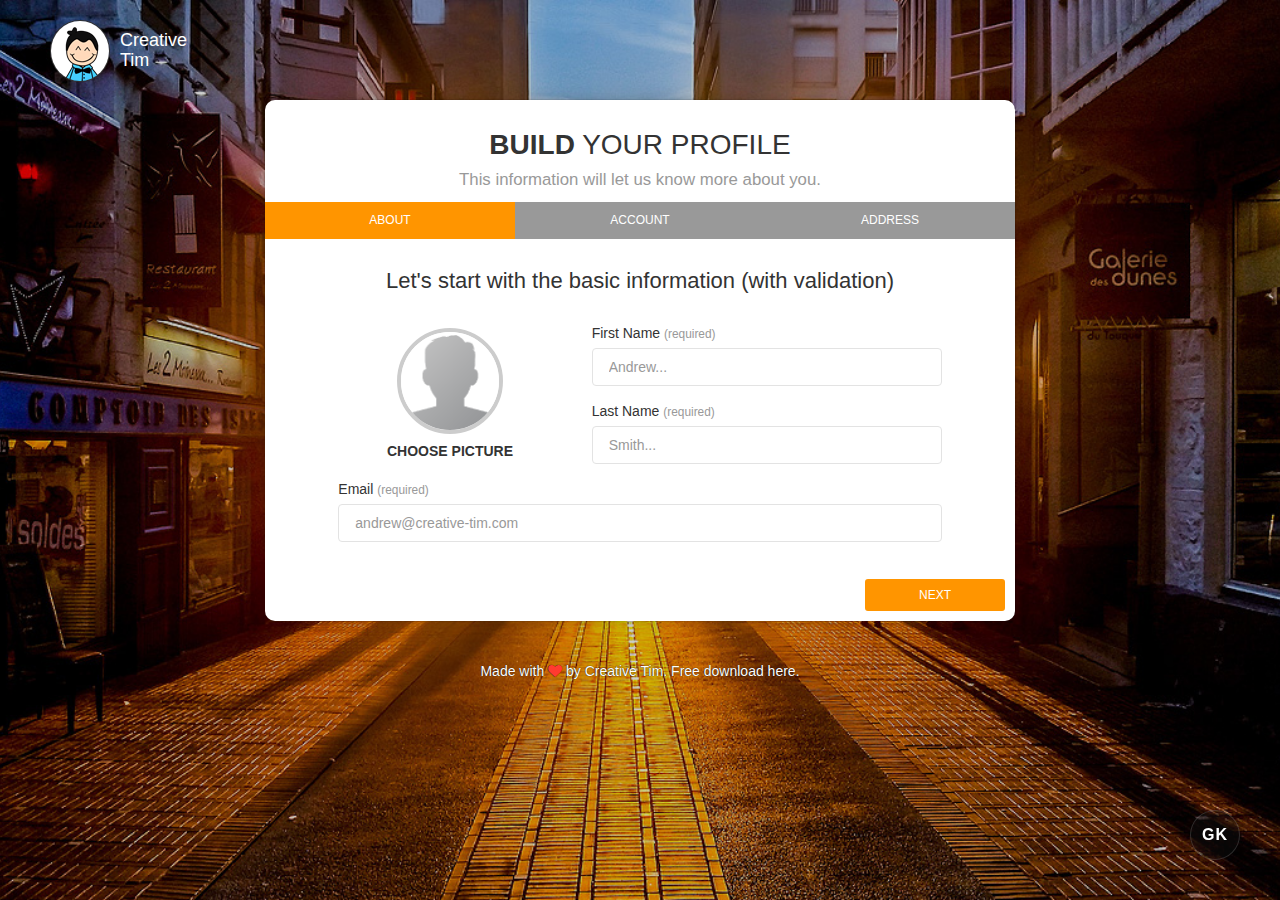
<file: public/bootstrap-wizard/index.html>
<!doctype html>
<html lang="en">
<head>
	<meta charset="utf-8" />
	<link rel="apple-touch-icon" sizes="76x76" href="assets/img/apple-icon.png">
	<link rel="icon" type="image/png" href="assets/img/favicon.png">
	<meta http-equiv="X-UA-Compatible" content="IE=edge,chrome=1" />
	<title>Get Shit Done Bootstrap Wizard by Creative Tim</title>

	<meta content='width=device-width, initial-scale=1.0, maximum-scale=1.0, user-scalable=0' name='viewport' />
    <meta name="viewport" content="width=device-width" />

	<!--     Fonts and icons     -->
    <link href="http://netdna.bootstrapcdn.com/font-awesome/4.4.0/css/font-awesome.css" rel="stylesheet">

	<!-- CSS Files -->
    <link href="assets/css/bootstrap.min.css" rel="stylesheet" />
	<link href="assets/css/gsdk-bootstrap-wizard.css" rel="stylesheet" />

	<!-- CSS Just for demo purpose, don't include it in your project -->
	<link href="assets/css/demo.css" rel="stylesheet" />
</head>

<body>
<div class="image-container set-full-height" style="background-image: url('assets/img/wizard.jpg')">
    <!--   Creative Tim Branding   -->
    <a href="http://creative-tim.com">
         <div class="logo-container">
            <div class="logo">
                <img src="assets/img/new_logo.png">
            </div>
            <div class="brand">
                Creative Tim
            </div>
        </div>
    </a>

	<!--  Made With Get Shit Done Kit  -->
		<a href="http://demos.creative-tim.com/get-shit-done/index.html?ref=get-shit-done-bootstrap-wizard" class="made-with-mk">
			<div class="brand">GK</div>
			<div class="made-with">Made with <strong>GSDK</strong></div>
		</a>

    <!--   Big container   -->
    <div class="container">
        <div class="row">
        <div class="col-sm-8 col-sm-offset-2">

            <!--      Wizard container        -->
            <div class="wizard-container">

                <div class="card wizard-card" data-color="orange" id="wizardProfile">
                    <form action="" method="">
                <!--        You can switch ' data-color="orange" '  with one of the next bright colors: "blue", "green", "orange", "red"          -->

                    	<div class="wizard-header">
                        	<h3>
                        	   <b>BUILD</b> YOUR PROFILE <br>
                        	   <small>This information will let us know more about you.</small>
                        	</h3>
                    	</div>

						<div class="wizard-navigation">
							<ul>
	                            <li><a href="#about" data-toggle="tab">About</a></li>
	                            <li><a href="#account" data-toggle="tab">Account</a></li>
	                            <li><a href="#address" data-toggle="tab">Address</a></li>
	                        </ul>

						</div>

                        <div class="tab-content">
                            <div class="tab-pane" id="about">
                              <div class="row">
                                  <h4 class="info-text"> Let's start with the basic information (with validation)</h4>
                                  <div class="col-sm-4 col-sm-offset-1">
                                     <div class="picture-container">
                                          <div class="picture">
                                              <img src="assets/img/default-avatar.png" class="picture-src" id="wizardPicturePreview" title=""/>
                                              <input type="file" id="wizard-picture">
                                          </div>
                                          <h6>Choose Picture</h6>
                                      </div>
                                  </div>
                                  <div class="col-sm-6">
                                      <div class="form-group">
                                        <label>First Name <small>(required)</small></label>
                                        <input name="firstname" type="text" class="form-control" placeholder="Andrew...">
                                      </div>
                                      <div class="form-group">
                                        <label>Last Name <small>(required)</small></label>
                                        <input name="lastname" type="text" class="form-control" placeholder="Smith...">
                                      </div>
                                  </div>
                                  <div class="col-sm-10 col-sm-offset-1">
                                      <div class="form-group">
                                          <label>Email <small>(required)</small></label>
                                          <input name="email" type="email" class="form-control" placeholder="andrew@creative-tim.com">
                                      </div>
                                  </div>
                              </div>
                            </div>
                            <div class="tab-pane" id="account">
                                <h4 class="info-text"> What are you doing? (checkboxes) </h4>
                                <div class="row">

                                    <div class="col-sm-10 col-sm-offset-1">
                                        <div class="col-sm-4">
                                            <div class="choice" data-toggle="wizard-checkbox">
                                                <input type="checkbox" name="jobb" value="Design">
                                                <div class="icon">
                                                    <i class="fa fa-pencil"></i>
                                                </div>
                                                <h6>Design</h6>
                                            </div>
                                        </div>
                                        <div class="col-sm-4">
                                            <div class="choice" data-toggle="wizard-checkbox">
                                                <input type="checkbox" name="jobb" value="Code">
                                                <div class="icon">
                                                    <i class="fa fa-terminal"></i>
                                                </div>
                                                <h6>Code</h6>
                                            </div>
                                        </div>
                                        <div class="col-sm-4">
                                            <div class="choice" data-toggle="wizard-checkbox">
                                                <input type="checkbox" name="jobb" value="Develop">
                                                <div class="icon">
                                                    <i class="fa fa-laptop"></i>
                                                </div>
                                                <h6>Develop</h6>
                                            </div>
                                        </div>
                                    </div>

                                </div>
                            </div>
                            <div class="tab-pane" id="address">
                                <div class="row">
                                    <div class="col-sm-12">
                                        <h4 class="info-text"> Are you living in a nice area? </h4>
                                    </div>
                                    <div class="col-sm-7 col-sm-offset-1">
                                         <div class="form-group">
                                            <label>Street Name</label>
                                            <input type="text" class="form-control" placeholder="5h Avenue">
                                          </div>
                                    </div>
                                    <div class="col-sm-3">
                                         <div class="form-group">
                                            <label>Street Number</label>
                                            <input type="text" class="form-control" placeholder="242">
                                          </div>
                                    </div>
                                    <div class="col-sm-5 col-sm-offset-1">
                                         <div class="form-group">
                                            <label>City</label>
                                            <input type="text" class="form-control" placeholder="New York...">
                                          </div>
                                    </div>
                                    <div class="col-sm-5">
                                         <div class="form-group">
                                            <label>Country</label><br>
                                             <select name="country" class="form-control">
                                                <option value="Afghanistan"> Afghanistan </option>
                                                <option value="Albania"> Albania </option>
                                                <option value="Algeria"> Algeria </option>
                                                <option value="American Samoa"> American Samoa </option>
                                                <option value="Andorra"> Andorra </option>
                                                <option value="Angola"> Angola </option>
                                                <option value="Anguilla"> Anguilla </option>
                                                <option value="Antarctica"> Antarctica </option>
                                                <option value="...">...</option>
                                            </select>
                                          </div>
                                    </div>
                                </div>
                            </div>
                        </div>
                        <div class="wizard-footer height-wizard">
                            <div class="pull-right">
                                <input type='button' class='btn btn-next btn-fill btn-warning btn-wd btn-sm' name='next' value='Next' />
                                <input type='button' class='btn btn-finish btn-fill btn-warning btn-wd btn-sm' name='finish' value='Finish' />

                            </div>

                            <div class="pull-left">
                                <input type='button' class='btn btn-previous btn-fill btn-default btn-wd btn-sm' name='previous' value='Previous' />
                            </div>
                            <div class="clearfix"></div>
                        </div>

                    </form>
                </div>
            </div> <!-- wizard container -->
        </div>
        </div><!-- end row -->
    </div> <!--  big container -->

    <div class="footer">
        <div class="container">
             Made with <i class="fa fa-heart heart"></i> by <a href="http://www.creative-tim.com">Creative Tim</a>. Free download <a href="http://www.creative-tim.com/product/bootstrap-wizard">here.</a>
        </div>
    </div>

</div>

</body>

	<!--   Core JS Files   -->
	<script src="assets/js/jquery-2.2.4.min.js" type="text/javascript"></script>
	<script src="assets/js/bootstrap.min.js" type="text/javascript"></script>
	<script src="assets/js/jquery.bootstrap.wizard.js" type="text/javascript"></script>

	<!--  Plugin for the Wizard -->
	<script src="assets/js/gsdk-bootstrap-wizard.js"></script>

	<!--  More information about jquery.validate here: http://jqueryvalidation.org/	 -->
	<script src="assets/js/jquery.validate.min.js"></script>

</html>
</file>
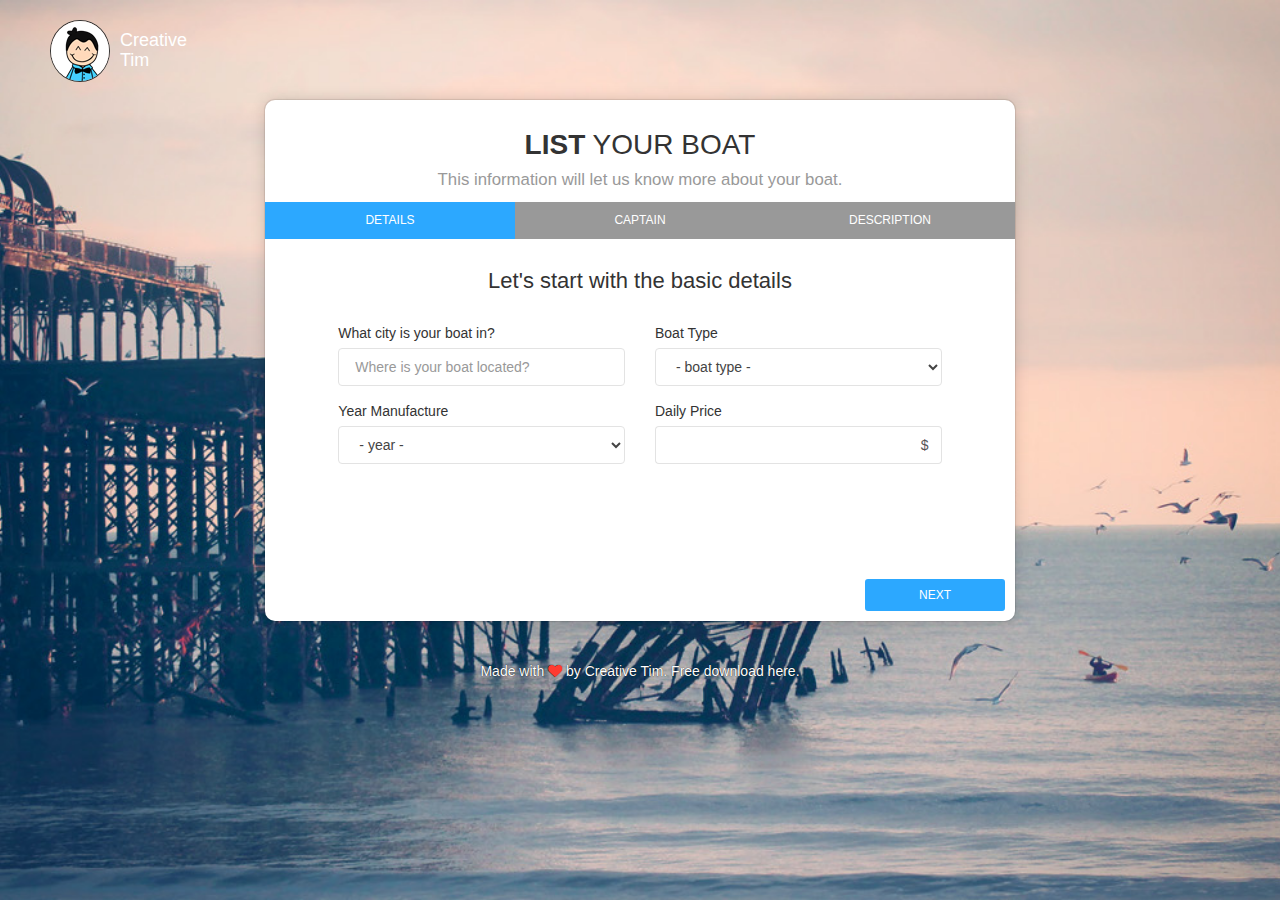
<file: public/bootstrap-wizard/wizard-list-boat.html>
<!doctype html>
<html lang="en">
<head>
	<meta charset="utf-8" />
	<link rel="apple-touch-icon" sizes="76x76" href="assets/img/apple-icon.png">
	<link rel="icon" type="image/png" href="assets/img/favicon.png">
	<meta http-equiv="X-UA-Compatible" content="IE=edge,chrome=1" />
	<title>Get Shit Done Bootstrap Wizard by Creative Tim</title>

	<meta content='width=device-width, initial-scale=1.0, maximum-scale=1.0, user-scalable=0' name='viewport' />
    <meta name="viewport" content="width=device-width" />

	<!--     Fonts and icons     -->
    <link href="http://netdna.bootstrapcdn.com/font-awesome/4.4.0/css/font-awesome.css" rel="stylesheet">

	<!-- CSS Files -->
    <link href="assets/css/bootstrap.min.css" rel="stylesheet" />
	<link href="assets/css/gsdk-bootstrap-wizard.css" rel="stylesheet" />

	<!-- CSS Just for demo purpose, don't include it in your project -->
	<link href="assets/css/demo.css" rel="stylesheet" />

</head>

<body>
<div class="image-container set-full-height" style="background-image: url('assets/img/wizard-boat.jpg')">
    <!--   Creative Tim Branding   -->
    <a href="http://creative-tim.com">
         <div class="logo-container">
            <div class="logo">
                <img src="assets/img/new_logo.png">
            </div>
            <div class="brand">
                Creative Tim
            </div>
        </div>
    </a>

    <!--   Big container   -->
    <div class="container">
        <div class="row">
        <div class="col-sm-8 col-sm-offset-2">

            <!--      Wizard container        -->
            <div class="wizard-container">
                <div class="card wizard-card" data-color="azzure" id="wizard">
                    <form action="" method="">
                <!--        You can switch ' data-color="azzure" '  with one of the next bright colors: "blue", "green", "orange", "red"          -->

                    	<div class="wizard-header">
                        	<h3>
                        	   <b>LIST</b> YOUR BOAT <br>
                        	   <small>This information will let us know more about your boat.</small>
                        	</h3>
                    	</div>
						<div class="wizard-navigation">
							<ul>
	                            <li><a href="#details" data-toggle="tab">Details</a></li>
	                            <li><a href="#captain" data-toggle="tab">Captain</a></li>
	                            <li><a href="#description" data-toggle="tab">Description</a></li>
	                        </ul>
						</div>
                        <div class="tab-content">
                            <div class="tab-pane" id="details">
                              <div class="row">
                                  <div class="col-sm-12">
                                    <h4 class="info-text"> Let's start with the basic details</h4>
                                  </div>
                                  <div class="col-sm-5 col-sm-offset-1">
                                      <div class="form-group">
                                        <label>What city is your boat in?</label>
                                        <input type="text" class="form-control" id="exampleInputEmail1" placeholder="Where is your boat located?">
                                      </div>
                                  </div>
                                  <div class="col-sm-5">
                                      <div class="form-group">
                                        <label>Boat Type</label>
                                        <select class="form-control">
                                            <option disabled="" selected="">- boat type -</option>
                                            <option>Power</option>
                                            <option>Sail</option>
                                            <option>Paddle</option>
                                        </select>
                                      </div>
                                  </div>
                                  <div class="col-sm-5 col-sm-offset-1">
                                      <div class="form-group">
                                          <label>Year Manufacture</label>
                                          <select class="form-control">
                                            <option disabled="" selected="">- year -</option>
                                            <option>2008</option>
                                            <option>2009</option>
                                            <option>2010</option>
                                            <option>2011</option>
                                            <option>2012</option>
                                            <option>2013</option>
                                            <option>2014</option>
                                          </select>
                                      </div>
                                  </div>
                                  <div class="col-sm-5">
                                      <div class="form-group">
                                          <label>Daily Price</label>
                                          <div class="input-group">
                                              <input type="text" class="form-control">
                                              <span class="input-group-addon">$</span>
                                          </div>
                                      </div>
                                  </div>
                              </div>
                            </div>
                            <div class="tab-pane" id="captain">
                                <h4 class="info-text">Do you include a captain? </h4>
                                <div class="row">
                                    <div class="col-sm-10 col-sm-offset-1">
                                        <div class="col-sm-4 col-sm-offset-2">
                                            <div class="choice" data-toggle="wizard-radio" rel="tooltip" title="Renters you approve will be able to take this boat">
                                                <input type="radio" name="job" value="Design">
                                                <div class="icon">
                                                    <i class="fa fa-life-ring"></i>
                                                </div>
                                                <h6>No Captain</h6>
                                            </div>
                                        </div>
                                        <div class="col-sm-4">
                                            <div class="choice" data-toggle="wizard-radio" rel="tooltip" title="Select this option if you or a certified captain will be included.">
                                                <input type="radio" name="job" value="Code">
                                                <div class="icon">
                                                    <i class="fa fa-male"></i>
                                                </div>
                                                <h6>Includes Captain</h6>
                                            </div>
                                        </div>
                                    </div>
                                </div>
                            </div>
                            <div class="tab-pane" id="description">
                                <div class="row">
                                    <h4 class="info-text"> Drop us a small description </h4>
                                    <div class="col-sm-6 col-sm-offset-1">
                                         <div class="form-group">
                                            <label>Boat description</label>
                                            <textarea class="form-control" placeholder="" rows="9">
                                            </textarea>
                                          </div>
                                    </div>
                                    <div class="col-sm-4">
                                         <div class="form-group">
                                            <label>Example</label>
                                            <p class="description">"The boat really nice name is recognized as being a really awesome boat. We use it every sunday when we go fishing and we catch a lot. It has some kind of magic shield around it."</p>
                                          </div>
                                    </div>
                                </div>
                            </div>
                        </div>
                        <div class="wizard-footer">
                            	<div class="pull-right">
                                    <input type='button' class='btn btn-next btn-fill btn-info btn-wd btn-sm' name='next' value='Next' />
                                    <input type='button' class='btn btn-finish btn-fill btn-info btn-wd btn-sm' name='finish' value='Finish' />
                                </div>
                                <div class="pull-left">
                                    <input type='button' class='btn btn-previous btn-fill btn-default btn-wd btn-sm' name='previous' value='Previous' />
                                </div>
                                <div class="clearfix"></div>
                        </div>
                    </form>
                </div>
            </div> <!-- wizard container -->
        </div>
        </div> <!-- row -->
    </div> <!--  big container -->

    <div class="footer">
        <div class="container">
             Made with <i class="fa fa-heart heart"></i> by <a href="http://www.creative-tim.com">Creative Tim</a>. Free download <a href="http://www.creative-tim.com/product/bootstrap-wizard">here.</a>
        </div>
    </div>


</div>

</body>

	<!--   Core JS Files   -->
	<script src="assets/js/jquery-2.2.4.min.js" type="text/javascript"></script>
	<script src="assets/js/bootstrap.min.js" type="text/javascript"></script>
	<script src="assets/js/jquery.bootstrap.wizard.js" type="text/javascript"></script>

	<!--  Plugin for the Wizard -->
	<script src="assets/js/gsdk-bootstrap-wizard.js"></script>

	<!--  More information about jquery.validate here: http://jqueryvalidation.org/	 -->
	<script src="assets/js/jquery.validate.min.js"></script>

</html>
</file>
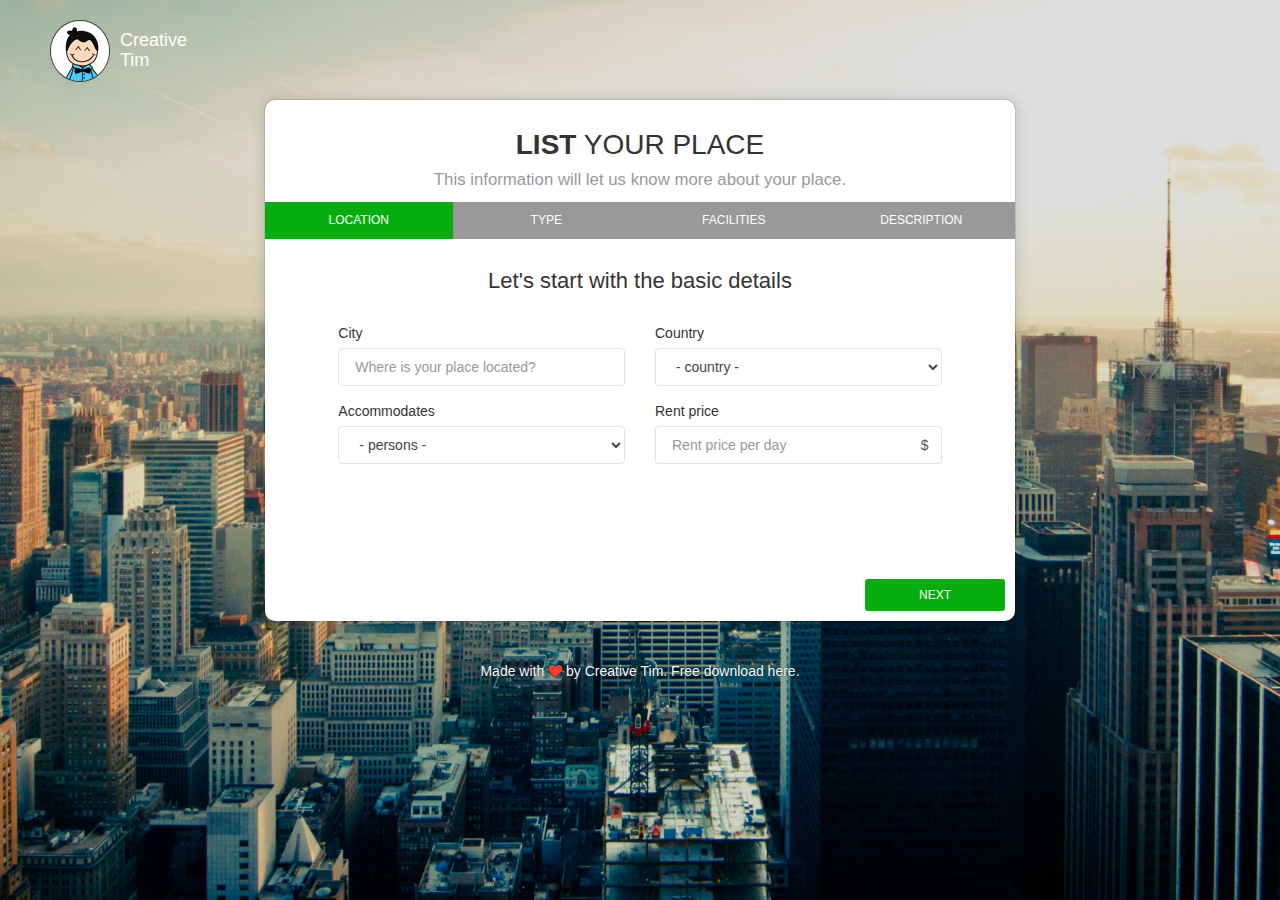
<file: public/bootstrap-wizard/wizard-list-place.html>
<!doctype html>
<html lang="en">
<head>
	<meta charset="utf-8" />
	<link rel="apple-touch-icon" sizes="76x76" href="assets/img/apple-icon.png">
	<link rel="icon" type="image/png" href="assets/img/favicon.png">
	<meta http-equiv="X-UA-Compatible" content="IE=edge,chrome=1" />
	<title>Get Shit Done Bootstrap Wizard by Creative Tim</title>

	<meta content='width=device-width, initial-scale=1.0, maximum-scale=1.0, user-scalable=0' name='viewport' />
    <meta name="viewport" content="width=device-width" />

	<!--     Fonts and icons     -->
	<link href="http://netdna.bootstrapcdn.com/font-awesome/4.4.0/css/font-awesome.css" rel="stylesheet">

	<!-- CSS Files -->
    <link href="assets/css/bootstrap.min.css" rel="stylesheet" />
	<link href="assets/css/gsdk-bootstrap-wizard.css" rel="stylesheet" />

	<!-- CSS Just for demo purpose, don't include it in your project -->
	<link href="assets/css/demo.css" rel="stylesheet" />

</head>

<body>
<div class="image-container set-full-height" style="background-image: url('assets/img/wizard-city.jpg')">
    <!--   Creative Tim Branding   -->
    <a href="http://creative-tim.com">
         <div class="logo-container">
            <div class="logo">
                <img src="assets/img/new_logo.png">
            </div>
            <div class="brand">
                Creative Tim
            </div>
        </div>
    </a>

    <!--   Big container   -->
    <div class="container">
        <div class="row">
        <div class="col-sm-8 col-sm-offset-2">

            <!--      Wizard container        -->
            <div class="wizard-container">
                <div class="card wizard-card" data-color="green" id="wizard">
                <form action="" method="">
                <!--        You can switch ' data-color="green" '  with one of the next bright colors: "blue", "green", "orange", "red"          -->

                    	<div class="wizard-header">
                        	<h3>
                        	   <b>LIST</b> YOUR PLACE <br>
                        	   <small>This information will let us know more about your place.</small>
                        	</h3>
                    	</div>
						<div class="wizard-navigation">
							<ul>
	                            <li><a href="#location" data-toggle="tab">Location</a></li>
	                            <li><a href="#type" data-toggle="tab">Type</a></li>
	                            <li><a href="#facilities" data-toggle="tab">Facilities</a></li>
	                            <li><a href="#description" data-toggle="tab">Description</a></li>
	                        </ul>
						</div>

                        <div class="tab-content">
                            <div class="tab-pane" id="location">
                              <div class="row">
                                  <div class="col-sm-12">
                                    <h4 class="info-text"> Let's start with the basic details</h4>
                                  </div>
                                  <div class="col-sm-5 col-sm-offset-1">
                                      <div class="form-group">
                                        <label>City</label>
                                        <input type="text" class="form-control" id="exampleInputEmail1" placeholder="Where is your place located?">
                                      </div>
                                  </div>
                                  <div class="col-sm-5">
                                       <div class="form-group">
                                            <label>Country</label><br>
                                             <select name="country" class="form-control">
                                                <option disabled="" selected="">- country -</option>
                                                <option value="Afghanistan"> Afghanistan </option>
                                                <option value="Albania"> Albania </option>
                                                <option value="Algeria"> Algeria </option>
                                                <option value="American Samoa"> American Samoa </option>
                                                <option value="Andorra"> Andorra </option>
                                                <option value="Angola"> Angola </option>
                                                <option value="Anguilla"> Anguilla </option>
                                                <option value="Antarctica"> Antarctica </option>
                                                <option value="...">...</option>
                                            </select>
                                          </div>
                                  </div>
                                  <div class="col-sm-5 col-sm-offset-1">
                                      <div class="form-group">
                                          <label>Accommodates</label>
                                          <select class="form-control">
                                            <option disabled="" selected="">- persons -</option>
                                            <option>1 Person</option>
                                            <option>2 Persons </option>
                                            <option>3 Persons</option>
                                            <option>4 Persons</option>
                                            <option>5 Persons</option>
                                            <option>6+ Persons</option>
                                          </select>
                                      </div>
                                  </div>
                                  <div class="col-sm-5">
                                      <div class="form-group">
                                          <label>Rent price</label>
                                          <div class="input-group">
                                              <input type="text" class="form-control" placeholder="Rent price per day">
                                              <span class="input-group-addon">$</span>
                                          </div>
                                      </div>
                                  </div>
                              </div>
                            </div>
                            <div class="tab-pane" id="type">
                                <h4 class="info-text">What type of location do you have? </h4>
                                <div class="row">
                                    <div class="col-sm-10 col-sm-offset-1">
                                        <div class="col-sm-4 col-sm-offset-2">
                                            <div class="choice" data-toggle="wizard-radio" rel="tooltip" title="Select this option if you have a house.">
                                                <input type="radio" name="type" value="House">
                                                <div class="icon">
                                                    <i class="fa fa-home"></i>
                                                </div>
                                                <h6>House</h6>
                                            </div>
                                        </div>
                                        <div class="col-sm-4">
                                            <div class="choice" data-toggle="wizard-radio" rel="tooltip" title="Select this option if you have an appartment">
                                                <input type="radio" name="type" value="Appartment">
                                                <div class="icon">
                                                    <i class="fa fa-building"></i>
                                                </div>
                                                <h6>Appartment</h6>
                                            </div>
                                        </div>

                                    </div>
                                </div>
                            </div>
                            <div class="tab-pane" id="facilities">
                                <h4 class="info-text">Tell us more about facilities. </h4>
                                <div class="row">
                                    <div class="col-sm-5 col-sm-offset-1">
                                      <div class="form-group">
                                          <label>Your place is good for</label>
                                          <select class="form-control">
                                            <option disabled="" selected="">- type -</option>
                                            <option>Business</option>
                                            <option>Vacation </option>
                                            <option>Work</option>
                                          </select>
                                      </div>
                                    </div>
                                    <div class="col-sm-5">
                                      <div class="form-group">
                                          <label>Is air conditioning included ?</label>
                                          <select class="form-control">
                                            <option disabled="" selected="">- response -</option>
                                            <option>Yes</option>
                                            <option>No </option>
                                          </select>
                                      </div>
                                     </div>
                                     <div class="col-sm-5 col-sm-offset-1">
                                      <div class="form-group">
                                          <label>Does your place have wi-fi?</label>
                                          <select class="form-control">
                                            <option disabled="" selected="">- response -</option>
                                            <option>Yes</option>
                                            <option>No </option>
                                          </select>
                                       </div>
                                      </div>
                                      <div class="col-sm-5">
                                       <div class="form-group">
                                          <label>Is breakfast included?</label>
                                          <select class="form-control">
                                            <option disabled="" selected="">- response -</option>
                                            <option>Yes</option>
                                            <option>No </option>
                                          </select>
                                       </div>
                                      </div>
                                </div>
                            </div>
                            <div class="tab-pane" id="description">
                                <div class="row">
                                    <h4 class="info-text"> Drop us a small description. </h4>
                                    <div class="col-sm-6 col-sm-offset-1">
                                         <div class="form-group">
                                            <label>Place description</label>
                                            <textarea class="form-control" placeholder="" rows="9">

                                            </textarea>
                                          </div>
                                    </div>
                                    <div class="col-sm-4">
                                         <div class="form-group">
                                            <label>Example</label>
                                            <p class="description">"The place is really nice. We use it every sunday when we go fishing. It is so awesome."</p>
                                          </div>
                                    </div>
                                </div>
                            </div>
                        </div>
                        <div class="wizard-footer">
                            	<div class="pull-right">
                                    <input type='button' class='btn btn-next btn-fill btn-success btn-wd btn-sm' name='next' value='Next' />
                                    <input type='button' class='btn btn-finish btn-fill btn-success btn-wd btn-sm' name='finish' value='Finish' />

                                </div>
                                <div class="pull-left">
                                    <input type='button' class='btn btn-previous btn-fill btn-default btn-wd btn-sm' name='previous' value='Previous' />
                                </div>
                                <div class="clearfix"></div>
                        </div>

                    </form>
                </div>
            </div> <!-- wizard container -->
        </div>
        </div> <!-- row -->
    </div> <!--  big container -->

    <div class="footer">
        <div class="container">
             Made with <i class="fa fa-heart heart"></i> by <a href="http://www.creative-tim.com">Creative Tim</a>. Free download <a href="http://www.creative-tim.com/product/bootstrap-wizard">here.</a>
        </div>
    </div>
</div>

</body>

	<!--   Core JS Files   -->
	<script src="assets/js/jquery-2.2.4.min.js" type="text/javascript"></script>
	<script src="assets/js/bootstrap.min.js" type="text/javascript"></script>
	<script src="assets/js/jquery.bootstrap.wizard.js" type="text/javascript"></script>

	<!--  Plugin for the Wizard -->
	<script src="assets/js/gsdk-bootstrap-wizard.js"></script>

	<!--  More information about jquery.validate here: http://jqueryvalidation.org/	 -->
	<script src="assets/js/jquery.validate.min.js"></script>

</html>
</file>
<file: public/bootstrap-wizard/assets/css/demo.css>
.logo-container{
    left: 50px;
    position: absolute;
    top: 20px;
     z-index: 3;
}
.logo-container .logo{
    overflow: hidden;
    border-radius: 50%;
    border: 1px solid #333333;
    width: 60px;
    float: left;
}
.logo-container .brand{
    font-size: 18px;
    color: #FFFFFF;
    line-height: 20px;
    float: left;
    margin-left: 10px;
    margin-top: 10px;
    width: 60px
}
</file>
